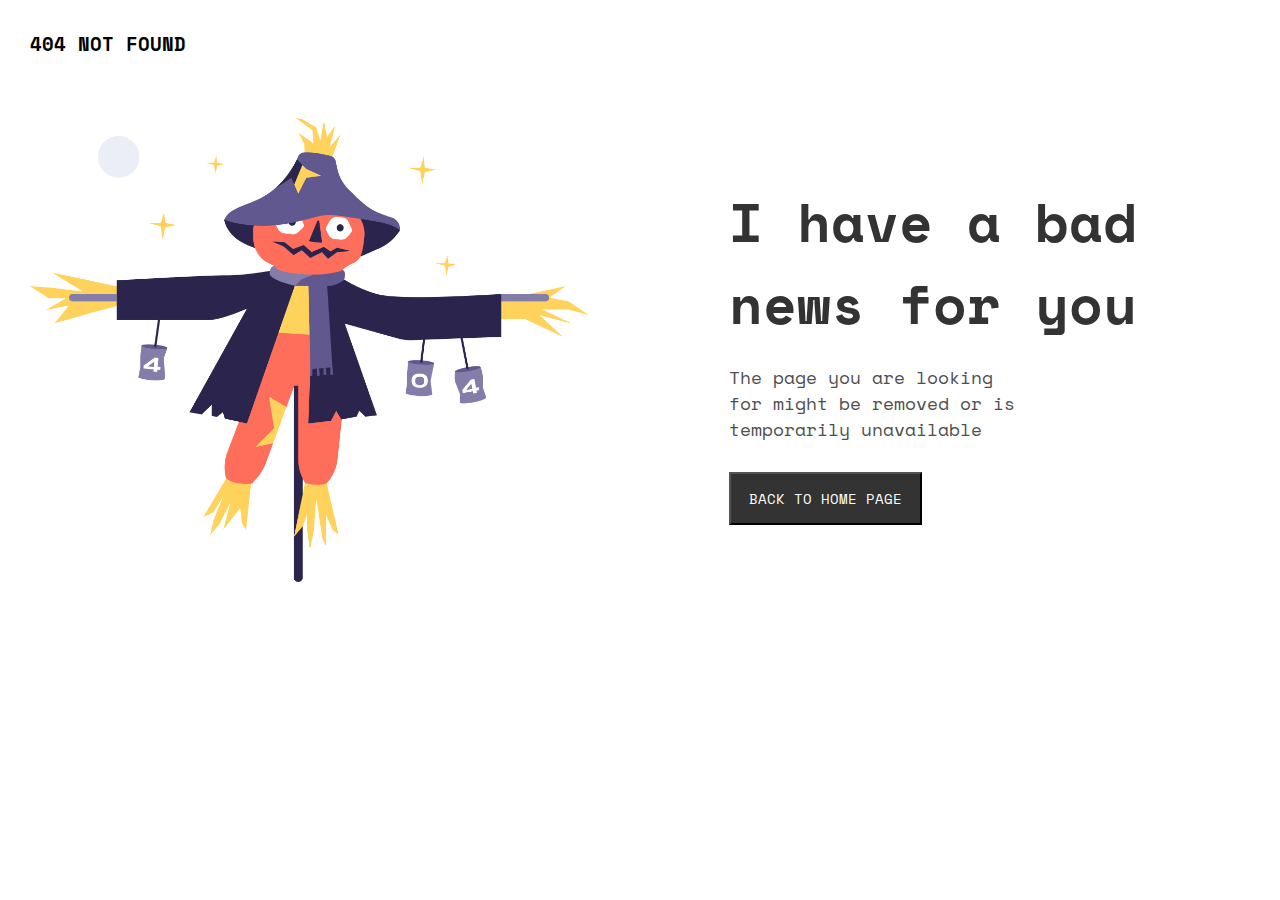
<file: index.html>
<!DOCTYPE html>
<html lang="en">

<head>
    <meta charset="UTF-8">
    <meta name="viewport" content="width=device-width, initial-scale=1.0">
    <title>404</title>
    <link rel="stylesheet" href="./404.css">
    <link rel="preconnect" href="https://fonts.googleapis.com">
    <link rel="preconnect" href="https://fonts.gstatic.com" crossorigin>
    <link href="https://fonts.googleapis.com/css2?family=Space+Mono:ital,wght@0,400;0,700;1,400;1,700&display=swap"
        rel="stylesheet">

</head>

<body>
    <h3 class="not-found">404 NOT FOUND</h3>
    <div class="container">
        <div class="img">
            <img src="./Scarecrow.png" alt="" class="crow">
        </div>
        <div class="texts">
            <h1 class="title">I have a bad news for you</h1>
            <p class="des">The page you are looking <br> for might be removed or is <br> temporarily unavailable</p>
            <button class="btn">BACK TO HOME PAGE</button>
        </div>
    </div>
</body>

</html>
</file>
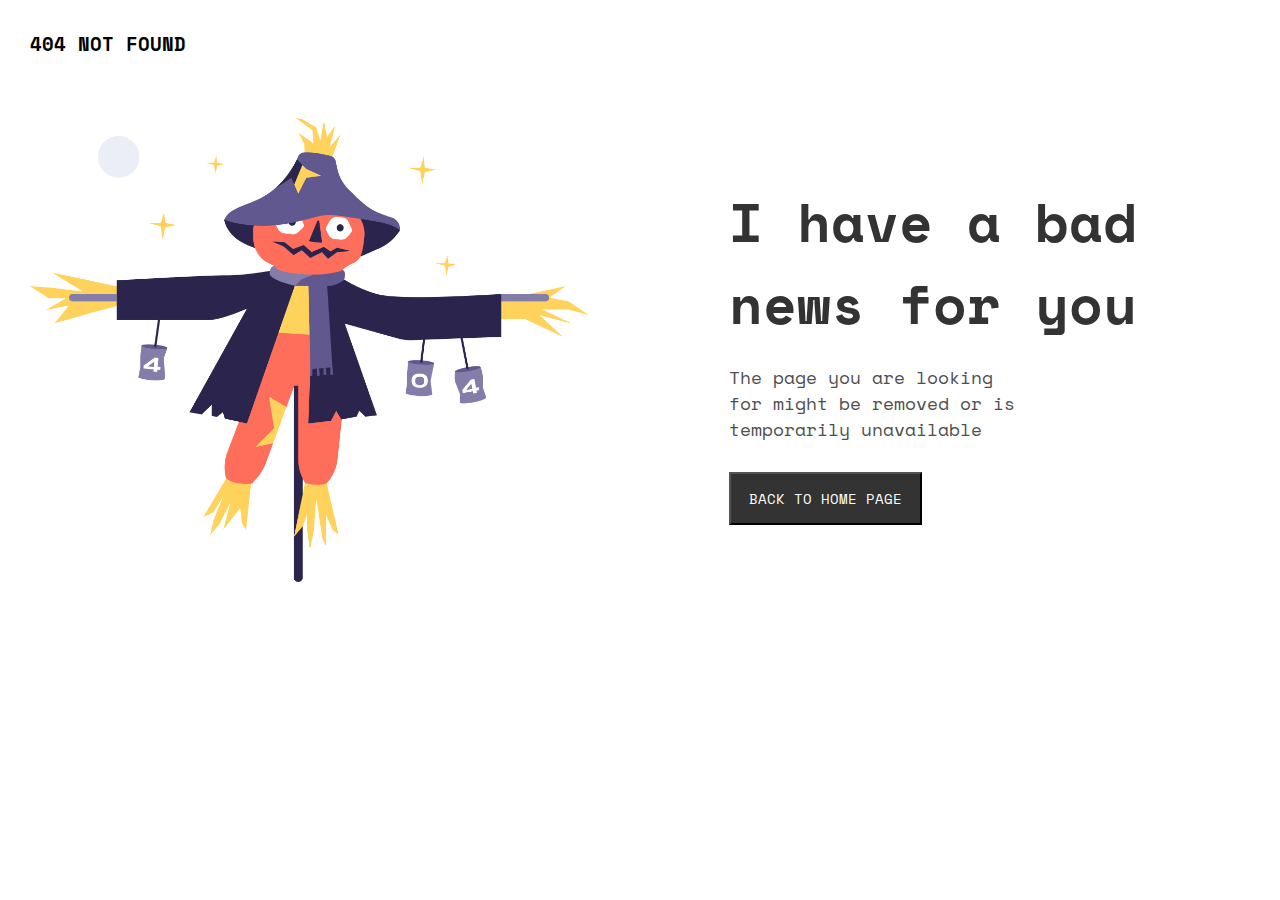
<file: new/index.html>
<!DOCTYPE html>
<html lang="en">

<head>
    <meta charset="UTF-8">
    <meta name="viewport" content="width=device-width, initial-scale=1.0">
    <title>404</title>
    <link rel="stylesheet" href="/new/404.css">
    <link rel="preconnect" href="https://fonts.googleapis.com">
    <link rel="preconnect" href="https://fonts.gstatic.com" crossorigin>
    <link href="https://fonts.googleapis.com/css2?family=Space+Mono:ital,wght@0,400;0,700;1,400;1,700&display=swap"
        rel="stylesheet">

</head>

<body>
    <h3 class="not-found">404 NOT FOUND</h3>
    <div class="container">
        <div class="img">
            <img src="/Scarecrow.png" alt="" class="crow">
        </div>
        <div class="texts">
            <h1 class="title">I have a bad news for you</h1>
            <p class="des">The page you are looking <br> for might be removed or is <br> temporarily unavailable</p>
            <button class="btn">BACK TO HOME PAGE</button>
        </div>
    </div>
</body>

</html>
</file>
<file: 404.css>
* {
    margin: 0;
    padding: 0;
    font-family: 'Space Mono', monospace;
}

.btn {
    padding: 14px 18px;
    background-color: #333;
    color: white;
    font-size: 14px;
    font-weight: 500;
    
}

.des {
    color: #4F4F4F;
    font-size: 18px;
    font-weight: 400;
    margin-bottom: 30px;
}

.title {
    color: #333;
    font-size: 55px;
    font-weight: 700;
    margin-bottom: 20px;
}
.container{
    display: flex;
    justify-content: center;
    align-items: center;
}
.crow{
    width: 80%;
    /* margin: 20px; */
    padding: 30px;
}
.texts{
    margin: 20px;
    padding: 10px;
}
.not-found{
    padding: 30px;
    font-weight: 700;
}
@media screen and (max-width:576px) {
    .container{
        flex-direction: column;
    }
    
}
</file>
<file: new/404.css>
* {
    margin: 0;
    padding: 0;
    font-family: 'Space Mono', monospace;
}

.btn {
    padding: 14px 18px;
    background-color: #333;
    color: white;
    font-size: 14px;
    font-weight: 500;
    
}

.des {
    color: #4F4F4F;
    font-size: 18px;
    font-weight: 400;
    margin-bottom: 30px;
}

.title {
    color: #333;
    font-size: 55px;
    font-weight: 700;
    margin-bottom: 20px;
}
.container{
    display: flex;
    justify-content: center;
    align-items: center;
}
.crow{
    width: 80%;
    /* margin: 20px; */
    padding: 30px;
}
.texts{
    margin: 20px;
    padding: 10px;
}
.not-found{
    padding: 30px;
    font-weight: 700;
}
@media screen and (max-width:576px) {
    .container{
        flex-direction: column;
    }
    
}
</file>
